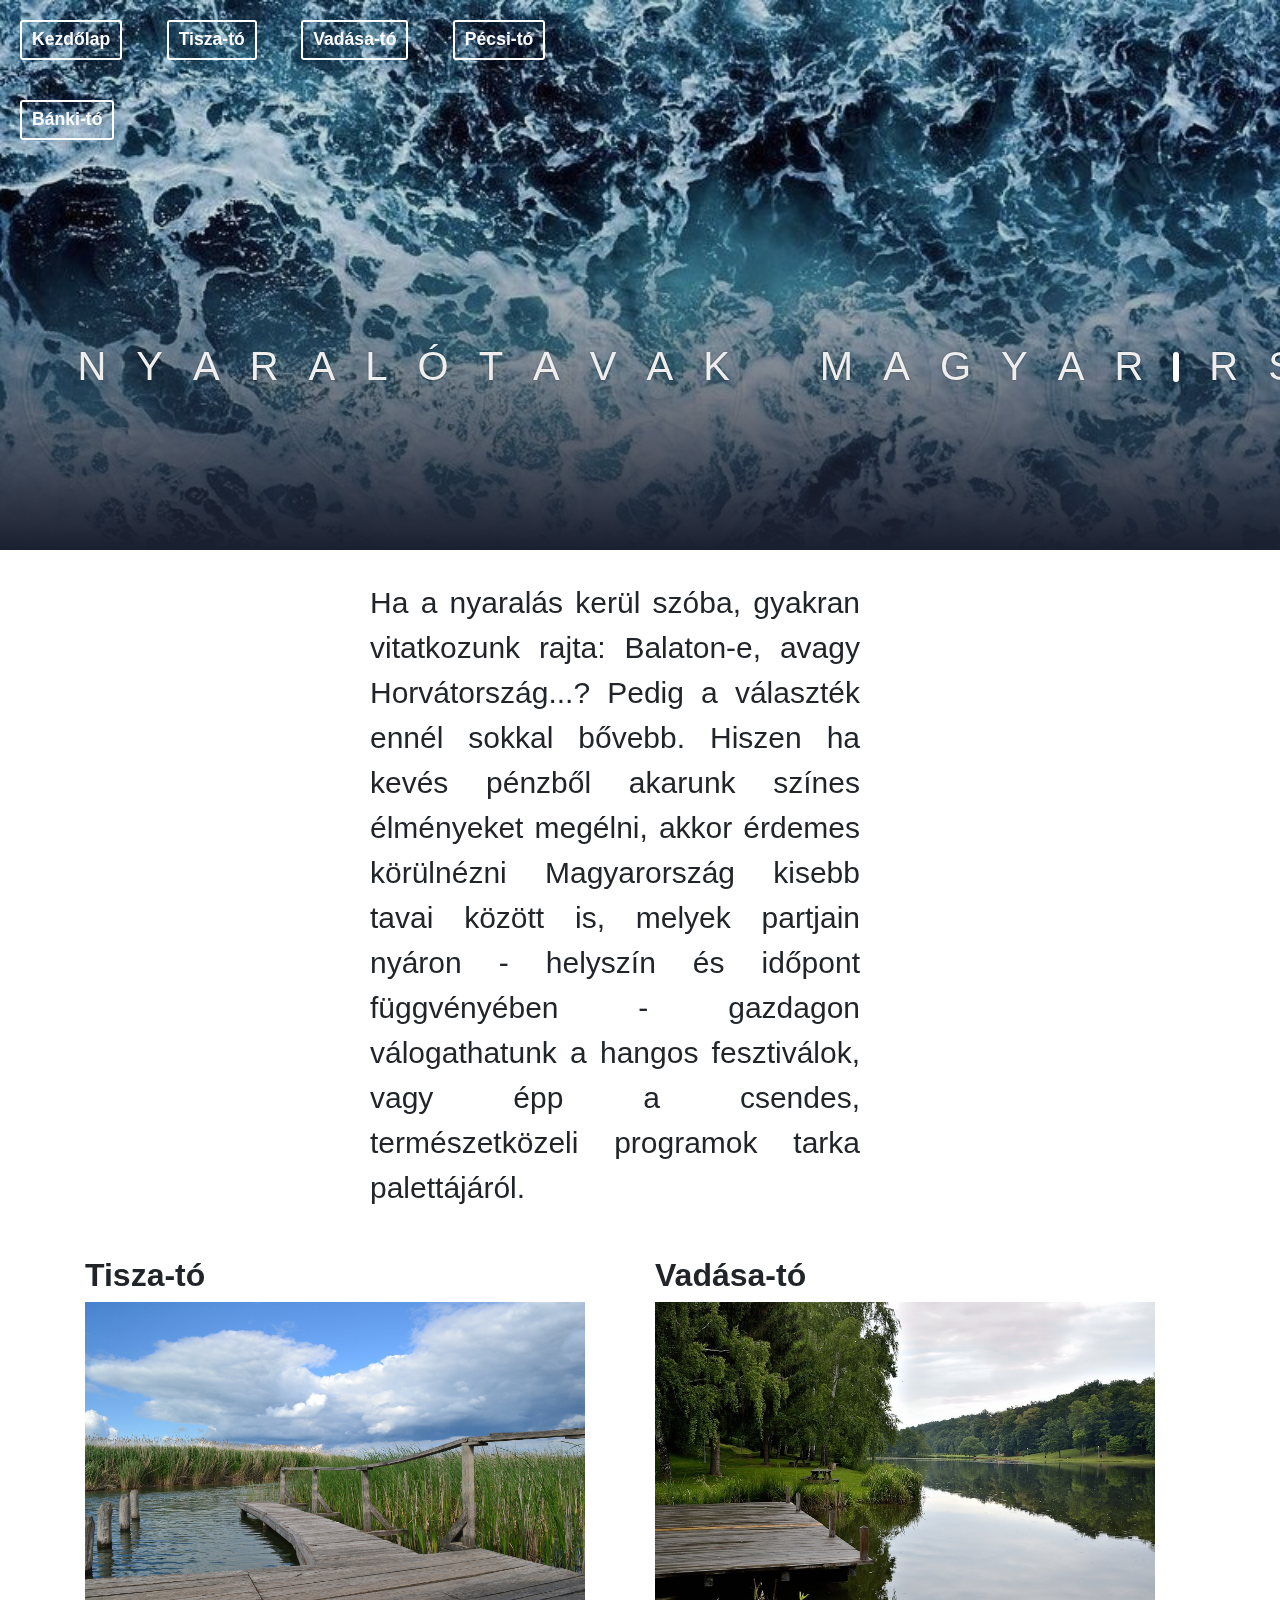
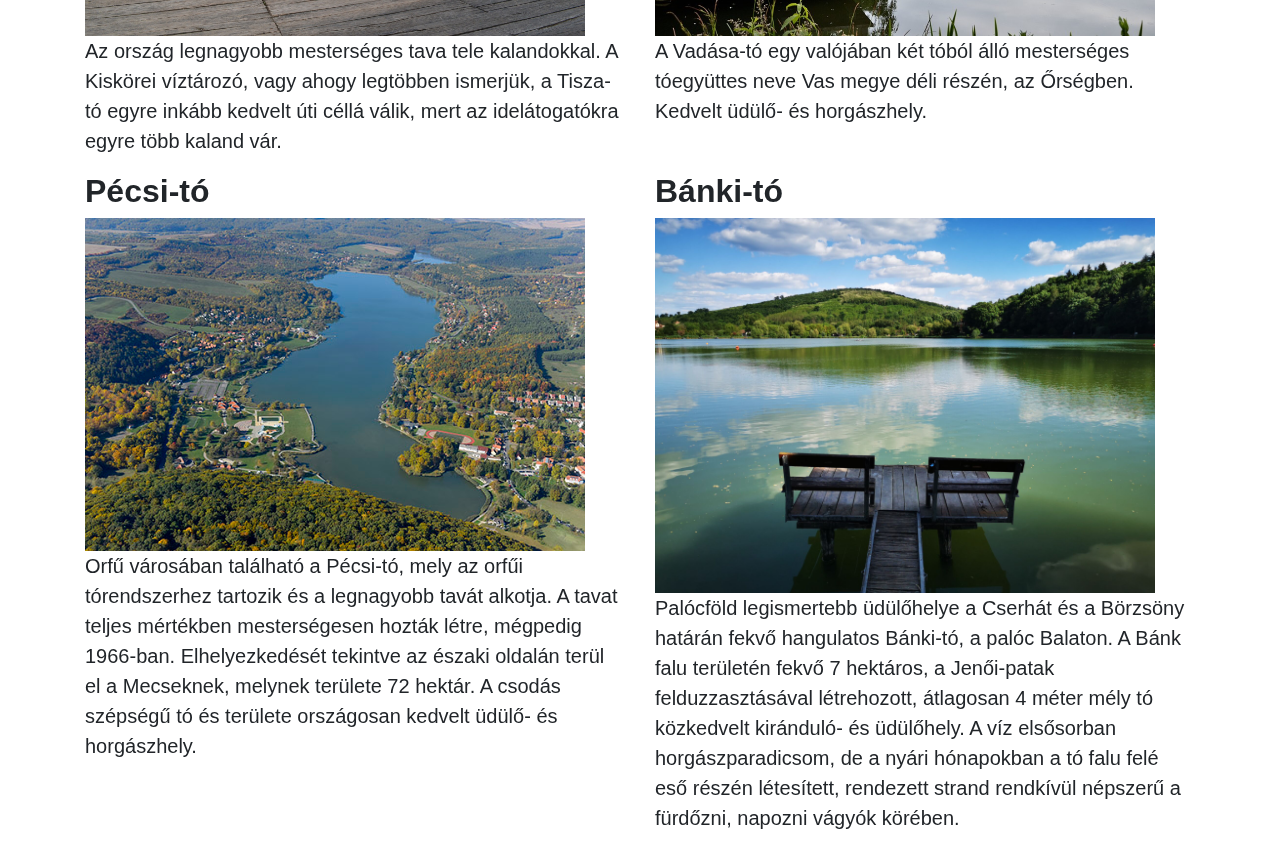
<file: index.html>
<!DOCTYPE html>
<html lang="hu">
<head>
    <meta charset="UTF-8">
    <meta http-equiv="X-UA-Compatible" content="IE=edge">
    <meta name="viewport" content="width=device-width, initial-scale=1.0">
    <link rel="stylesheet" href="bootstrap.min (1).css">
    <link rel="stylesheet" href="style.css">
    <title>Kisebb nyaralók Magyarországon</title>
</head>
<body>
    <header>
     
        <div class="header">
            <div class="sides">
            <a href="index.html" class="logo" style="color:#fafafa; text-decoration:none">Kezdőlap</a> 
            <a href="tiszato.html" class="logo" style="color:#fafafa; text-decoration:none">Tisza-tó</a>
            <a href="vadasato.html" class="logo" style="color:#fafafa; text-decoration:none">Vadása-tó</a>
            <a href="pecsito.html" class="logo" style="color:#fafafa; text-decoration:none">Pécsi-tó</a>
            <a href="bankito.html" class="logo" style="color:#fafafa; text-decoration:none">Bánki-tó</a>
            </div>
            <div class="sides"></a>
            </div>
            <div class="info">        
                       
       <div id="cim">      
                <div class="main">
                    <span>K</span>
                    <span>I</span>
                    <span>S</span>
                    <span>E</span>
                    <span>B</span>
                    <span>B</span>

                <span></span>
                <span></span>

                    <span>N</span>
                    <span>Y</span>
                    <span>A</span>
                    <span>R</span>
                    <span>A</span>
                    <span>L</span>
                    <span>Ó</span>
                    <span>T</span>
                    <span>A</span>
                    <span>V</span>
                    <span>A</span>
                    <span>K</span>

                    <span></span>
                    <span></span>


                    <span>M</span>
                    <span>A</span>
                    <span>G</span>
                    <span>Y</span>
                    <span>A</span>
                    <span>R</span>


                    <span class="letter"></span>
                    <span>R</span>
                    <span>S</span>
                    <span>Z</span>
                    <span>Á</span>
                    <span>G</span>
                    <span>O</span>
                    <span>N</span>
                </div>
                <br>
                
            </div>
                <!-- cim --> 

    </header>
     
    <p id="bevezeto">Ha a nyaralás kerül szóba, gyakran vitatkozunk rajta: Balaton-e, avagy Horvátország...? Pedig a választék ennél sokkal bővebb. Hiszen ha kevés pénzből akarunk színes élményeket megélni, akkor érdemes körülnézni Magyarország kisebb tavai között is, melyek partjain nyáron - helyszín és időpont függvényében - gazdagon válogathatunk a hangos fesztiválok, vagy épp a csendes, természetközeli programok tarka palettájáról.</p>
    
    <main class="container">
        <article class="row">


        <div class="col-lg-6">
        <h2>Tisza-tó </h2>
        <img src="tiszato.jpg" alt="Tisza-tó" title="Tisza-tó">
        <p>Az ország legnagyobb mesterséges tava tele kalandokkal. A Kiskörei víztározó, vagy ahogy legtöbben ismerjük, a Tisza-tó egyre inkább kedvelt úti céllá válik, mert az idelátogatókra egyre több kaland vár.</p>
        </div>

    
    <div class="col-lg-6">
    <section>
        <h2> Vadása-tó </h2>
        <img src="vadasato.jpg" alt="Vadása-tó" title="Vadása-tó">
        <p>A Vadása-tó egy valójában két tóból álló mesterséges tóegyüttes neve Vas megye déli részén, az Őrségben.  Kedvelt üdülő- és horgászhely.</p>
    </section>
    </div>
   
    <div class="col-lg-6">
    <section>
        <h2>Pécsi-tó</h2>
        <img src="pecsito.jpg" alt="Pécsi-tó" title="Pécsi-tó">
        <p>Orfű városában található a Pécsi-tó, mely az orfűi tórendszerhez tartozik és a legnagyobb tavát alkotja. A tavat teljes mértékben mesterségesen hozták létre, mégpedig 1966-ban. Elhelyezkedését tekintve az északi oldalán terül el a Mecseknek, melynek területe 72 hektár. A csodás szépségű tó és területe országosan kedvelt üdülő- és horgászhely.</p>
    </section>
    </div>
    
    <div class="col-lg-6">
    <section>
        <h2>Bánki-tó</h2>
        <img src="bankito.jpg" alt="Bánki-tó" title="Bánki-tó">
        <p>Palócföld legismertebb üdülőhelye a Cserhát és a Börzsöny határán fekvő hangulatos Bánki-tó, a palóc Balaton. A Bánk falu területén fekvő 7 hektáros, a Jenői-patak felduzzasztásával létrehozott, átlagosan 4 méter mély tó közkedvelt kiránduló- és üdülőhely. A víz elsősorban horgászparadicsom, de a nyári hónapokban a tó falu felé eső részén létesített, rendezett strand rendkívül népszerű a fürdőzni, napozni vágyók körében.</p>
    </section>
    </div>
        </article>
    </main>

    <footer>

    </footer>
</body>
</html>
</file>
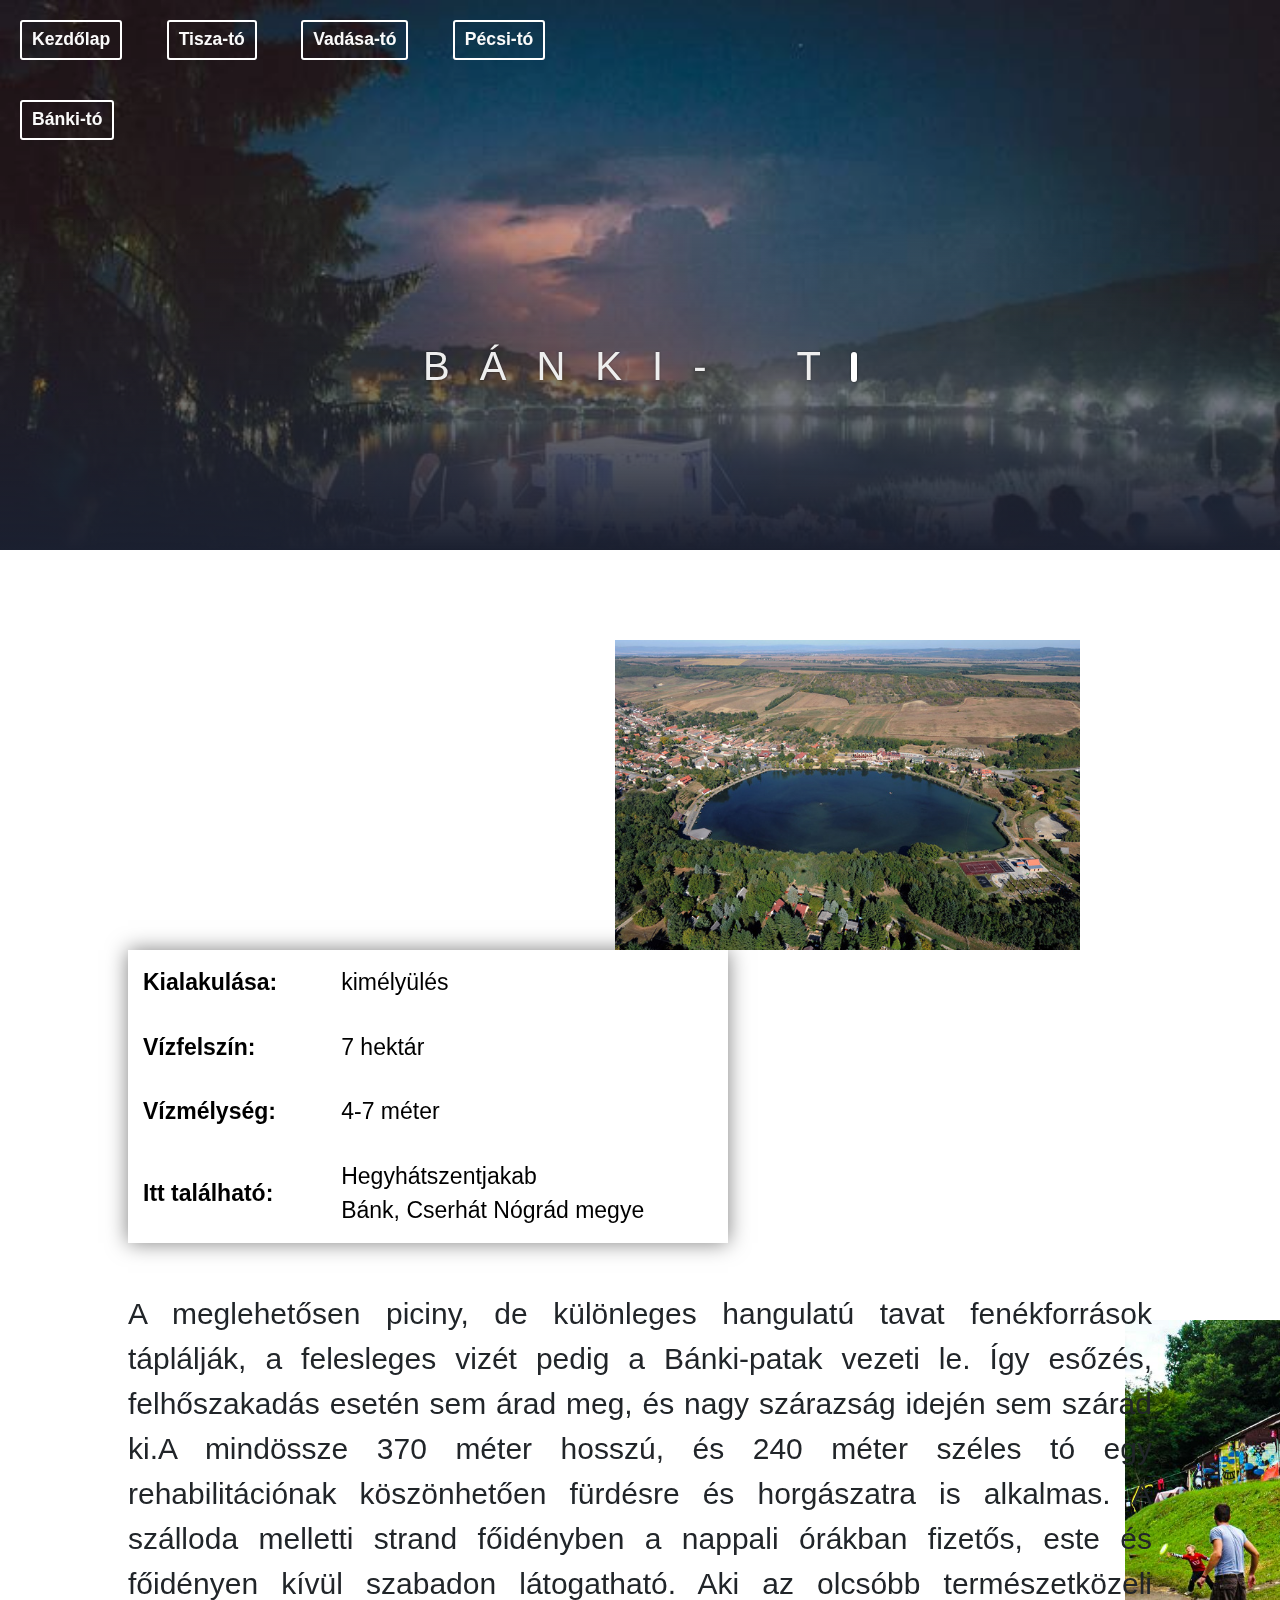
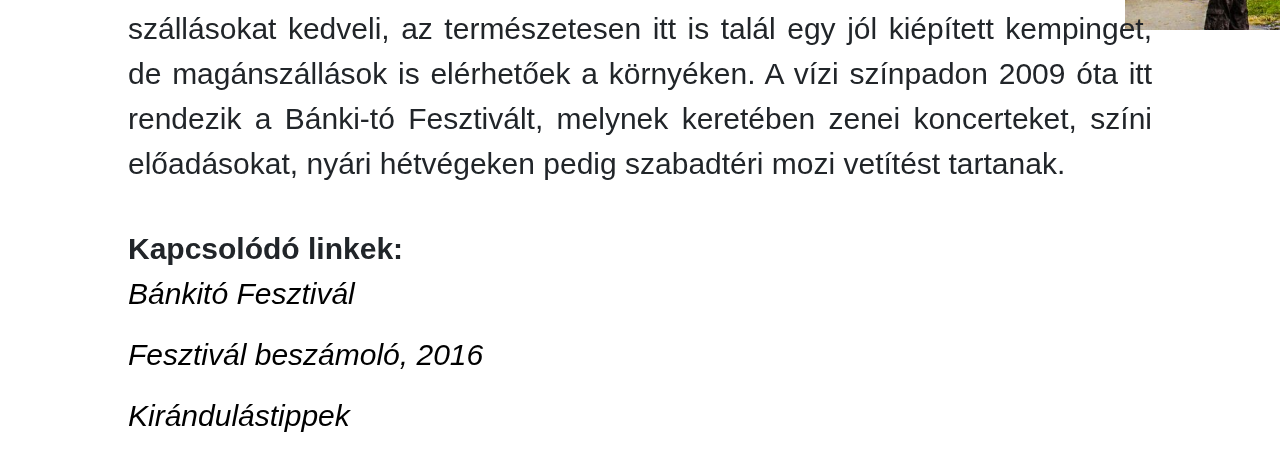
<file: bankito.html>
<!DOCTYPE html>
<html lang="hu">
<head>
    <meta charset="UTF-8">
    <meta http-equiv="X-UA-Compatible" content="IE=edge">
    <meta name="viewport" content="width=device-width, initial-scale=1.0">
    <link rel="stylesheet" href="bootstrap.min (1).css">
    <link rel="stylesheet" href="banki.css">
    <title>Bánki-tó</title>
</head>
<body>
    <div class="header">
        <div class="sides">
          <a href="index.html" class="logo" style="color:#fafafa; text-decoration:none">Kezdőlap</a>
          
      <a href="tiszato.html" class="logo" style="color:#fafafa; text-decoration:none">Tisza-tó</a>
      <a href="vadasato.html" class="logo" style="color:#fafafa; text-decoration:none">Vadása-tó</a>
      <a href="pecsito.html" class="logo" style="color:#fafafa; text-decoration:none">Pécsi-tó</a>
      <a href="bankito.html" class="logo" style="color:#fafafa; text-decoration:none">Bánki-tó</a>
        </div>
        <div class="sides"> </a>
        </div>
        <div class="info">
             <div id="cim">      
                    <div class="main">
                      <span>B</span>
                      <span>Á</span>
                      <span>N</span>
                      <span>K</span>
                      <span>I</span>
                      <span>-</span>
                  
  
  
                  <span></span>
                  <span></span>
  
                      <span>T</span>
                      <span class="letter"></span>
                    
                  
                    </div>
                  
              </div>

             
          <div class="meta">
          
            
          </div>
        </div>
        
    </div> <img class="szep" src="banki_to/1.jpg" alt="">
      <section class="content">
       
             <table>

               <tr>
                   <td><b>Kialakulása:</b></td>
                   <td> kimélyülés </td>
               </tr>
               <tr>
                   <td><b>Vízfelszín:</b></td>
                   <td> 7 hektár </td>
               </tr>
               <tr>
                   <td><b>Vízmélység:</b></td>
                   <td> 4-7 méter  </td>
               </tr>
               <tr>
                   <td><b>Itt található: </b></td>
                   <td > Hegyhátszentjakab<br>Bánk, Cserhát Nógrád megye</td>
               </tr>
             
             </table>
<br>
<br>
     
       <p>A meglehetősen piciny, de különleges hangulatú tavat fenékforrások táplálják, a felesleges vizét pedig a Bánki-patak vezeti le. Így esőzés, felhőszakadás esetén sem árad meg, és nagy szárazság idején sem szárad ki.A mindössze 370 méter hosszú, és 240 méter széles tó egy rehabilitációnak köszönhetően fürdésre és horgászatra is alkalmas.
        A szálloda melletti strand főidényben a nappali órákban fizetős, este és főidényen kívül szabadon látogatható. Aki az olcsóbb természetközeli szállásokat kedveli, az természetesen itt is talál egy jól kiépített kempinget, de magánszállások is elérhetőek a környéken. A vízi színpadon 2009 óta itt rendezik a Bánki-tó Fesztivált, melynek keretében zenei koncerteket, színi előadásokat, nyári hétvégeken pedig szabadtéri mozi vetítést tartanak.</p>
       <br>
       
        <div id="zolifotykos">
       <b>Kapcsolódó linkek:</b> 
       <br>
        </div>  
 
            <div id="link">
            <p align="left"><a href="http://bankitofesztival.hu/"  style="color:#000000; text-decoration:none" target="_b"><i>Bánkitó Fesztivál</i></a>    
            <p align="left"><a href="http://www.nowmagazin.hu/?p=31336" style="color:#000000; text-decoration:none" target="_b"><i>Fesztivál beszámoló, 2016</i></a> 
            <p align="left"><a href="http://kirandulastippek.hu/palocfold/banki-to " style="color:#000000; text-decoration:none" target="_b"><i>Kirándulástippek</i></a>
            </div>
        </section> 

<div id="rage">
   <img class="szep" src="banki_to/6.jpg" alt="">   
</div>
</body>
</html>
</file>
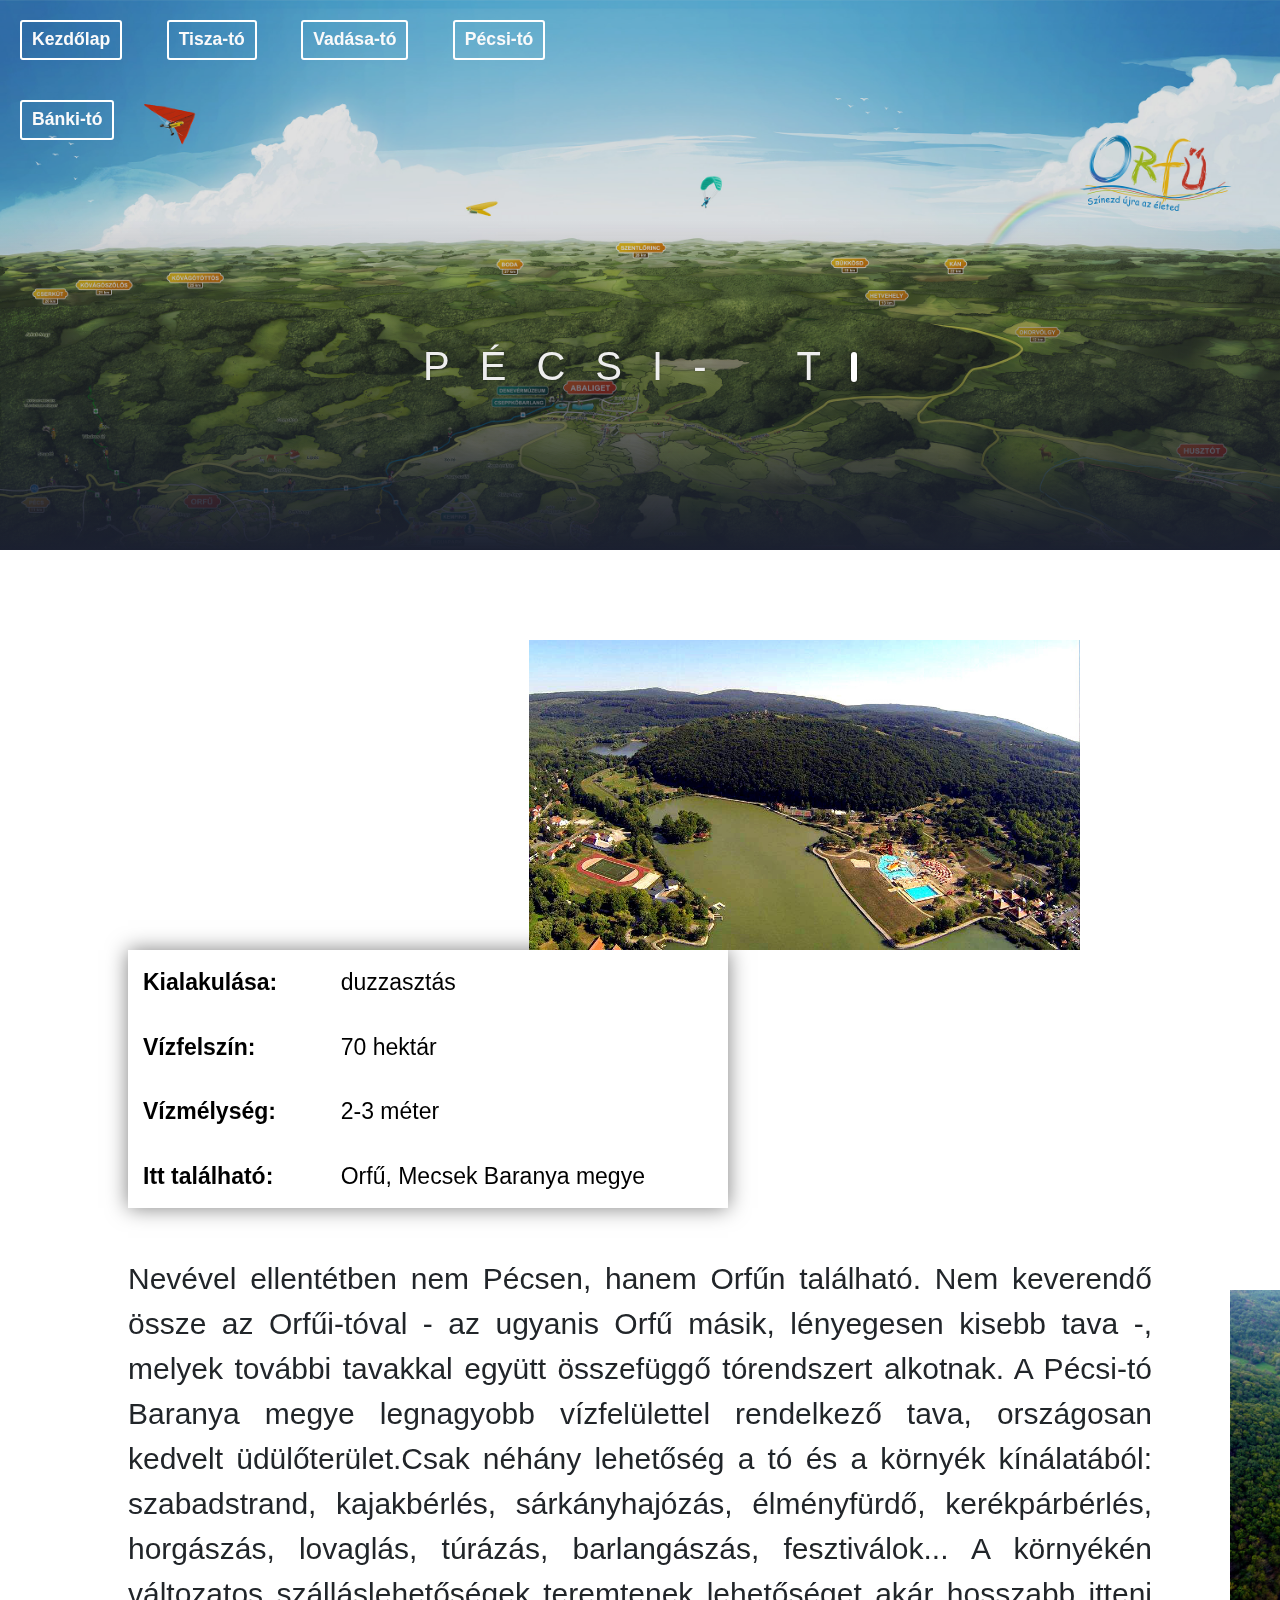
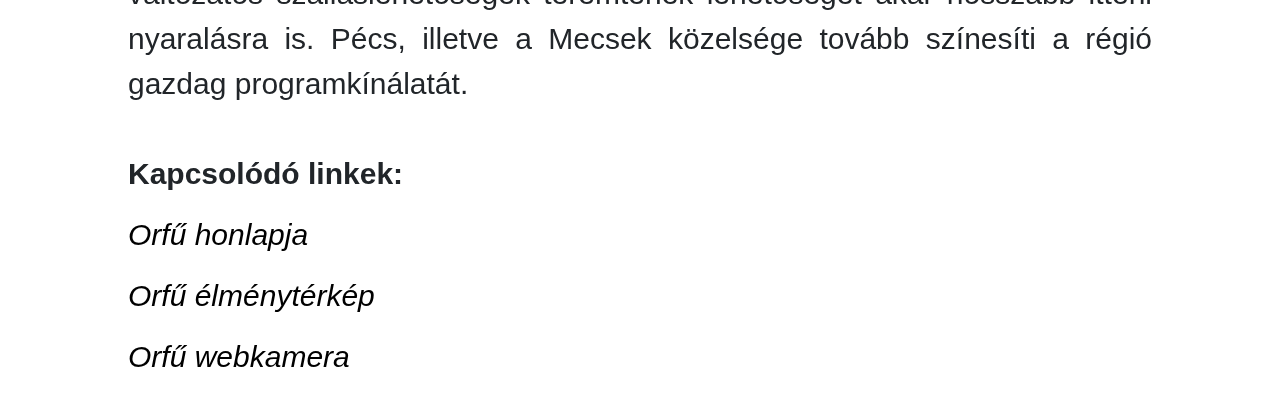
<file: pecsito.html>
<!DOCTYPE html>
<html lang="hu">
<head>
    <meta charset="UTF-8">
    <meta http-equiv="X-UA-Compatible" content="IE=edge">
    <meta name="viewport" content="width=device-width, initial-scale=1.0">
    <link rel="stylesheet" href="bootstrap.min (1).css">
    <link rel="stylesheet" href="pecsi.css">
    <title>Pécsi-tó</title>
</head>
<body>
    

        <div class="header">
             <div class="sides">
               <a href="index.html" class="logo" style="color:#fafafa; text-decoration:none">Kezdőlap</a>
               
           <a href="tiszato.html" class="logo" style="color:#fafafa; text-decoration:none">Tisza-tó</a>
           <a href="vadasato.html" class="logo" style="color:#fafafa; text-decoration:none">Vadása-tó</a>
           <a href="pecsito.html" class="logo" style="color:#fafafa; text-decoration:none">Pécsi-tó</a>
           <a href="bankito.html" class="logo" style="color:#fafafa; text-decoration:none">Bánki-tó</a>
             </div>
             <div class="sides"> </a></div>
             <div class="info">
                  <div id="cim">      
                       <div class="main">
                           <span>P</span>
                           <span>É</span>
                           <span>C</span>
                           <span>S</span>
                           <span>I</span>
                           <span>-</span>
                       
       
       
                       <span></span>
                       <span></span>
       
                           <span>T</span>
                           <span class="letter"></span>
                         
                       
                       </div>
                       
                   </div>
   
                  
               <div class="meta">
               
                 
               </div>
             </div>
             
        </div> <img class="szep" src="pecsi_to/2.jpg" alt="">
          <section class="content">
            
                  <table>

                    <tr>
                         <td> <b>Kialakulása: </b>   </td>
                         <td> duzzasztás </td>
                    </tr>
                    <tr>
                         <td><b>Vízfelszín:</b>    </td>
                         <td> 70 hektár  </td>
                    </tr>
                    <tr>	<td><b>Vízmélység:</b>    </td>
                         <td> 2-3 méter  </td>
                    </tr>
                    <tr>	<td><b>Itt található:</b> </td>
                         <td> Orfű, Mecsek Baranya megye</td>
                    </tr>
                  
                  </table>
                  <br>
   <br>
   
             </div>
   
           
             
            <p>Nevével ellentétben nem Pécsen, hanem Orfűn található. Nem keverendő össze az Orfűi-tóval - az ugyanis Orfű másik, lényegesen kisebb tava -, melyek további tavakkal együtt összefüggő tórendszert alkotnak.

               A Pécsi-tó Baranya megye legnagyobb vízfelülettel rendelkező tava, országosan kedvelt üdülőterület.Csak néhány lehetőség a tó és a környék kínálatából: szabadstrand, kajakbérlés, sárkányhajózás, élményfürdő, kerékpárbérlés, horgászás, lovaglás, túrázás, barlangászás, fesztiválok... A környékén változatos szálláslehetőségek teremtenek lehetőséget akár hosszabb itteni nyaralásra is. Pécs, illetve a Mecsek közelsége tovább színesíti a régió gazdag programkínálatát.
               
             
            <br>
            <br>

            <b>Kapcsolódó linkek:</b> 
            <div id="link">
               <p align="left"><a href="http://orfu.hu/"  style="color:#000000; text-decoration:none" target="_b"><i>Orfű honlapja </i></a>    
               <p align="left"><a href="/pecsi_to/elmenyterkep.jpg " style="color:#000000; text-decoration:none" target="_b"><i>Orfű élménytérkép</i></a>  
               <p align="left"><a href="https://www.idokep.hu/webkamera/orfuove" style="color:#000000; text-decoration:none" target="_b"><i>Orfű webkamera</i></a>
          </div>
          </section>  
   
   <div id="rage">
        <img class="szep" src="pecsi_to/3.jpg" alt="">   
   </div>
</body>
</html>
</body>
</html>
</file>
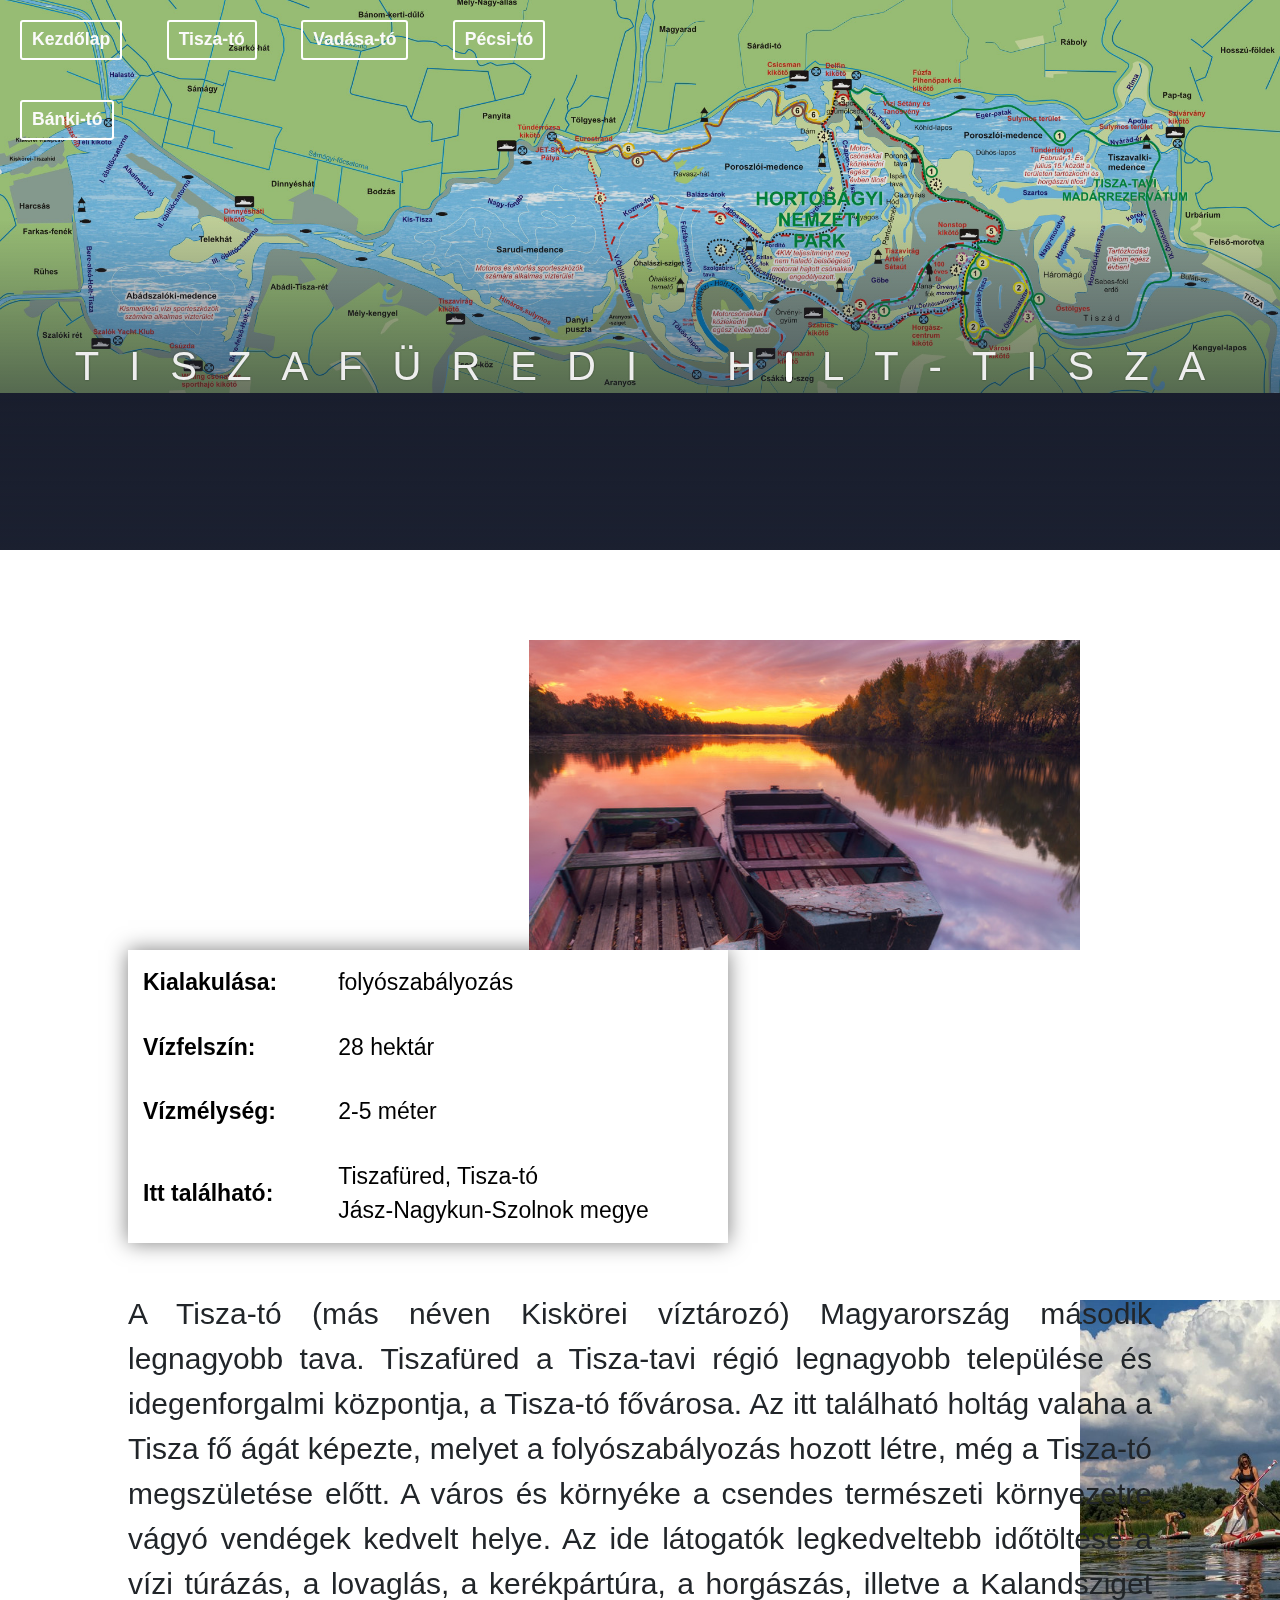
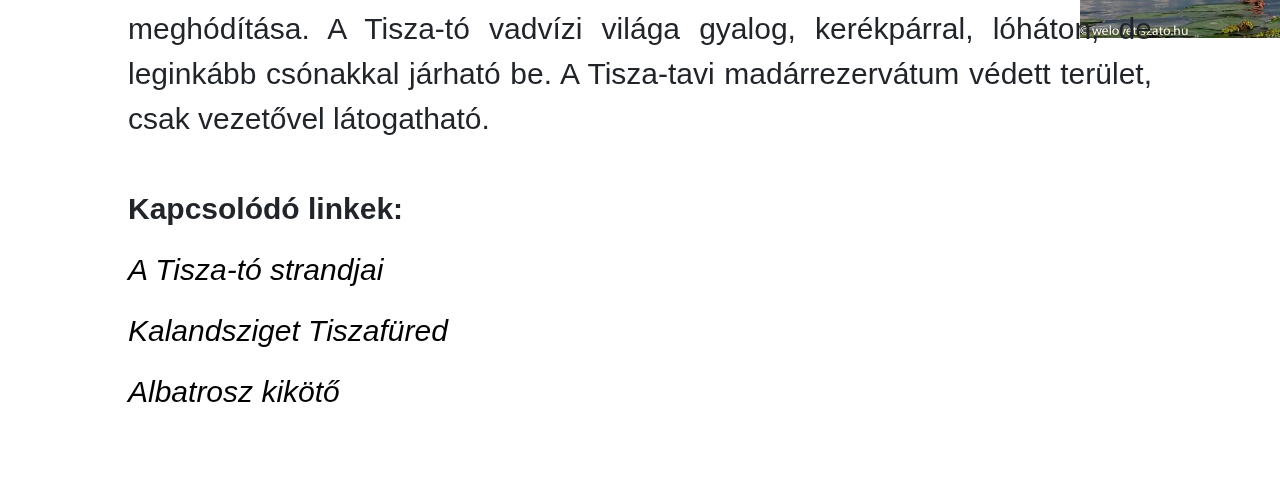
<file: tiszato.html>
<!DOCTYPE html>
<html lang="hu">
<head>
     <meta charset="UTF-8">
     <meta http-equiv="X-UA-Compatible" content="IE=edge">
     <meta name="viewport" content="width=device-width, initial-scale=1.0">
     <link rel="stylesheet" href="tiszato.css">
     <link rel="stylesheet" href="bootstrap.min (1).css">
     <title>Tisza-tó</title>
</head>
<body>

     <div class="header">
          <div class="sides">
            <a href="index.html" class="logo" style="color:#fafafa; text-decoration:none">Kezdőlap</a>
            
        <a href="tiszato.html" class="logo" style="color:#fafafa; text-decoration:none">Tisza-tó</a>
        <a href="vadasato.html" class="logo" style="color:#fafafa; text-decoration:none">Vadása-tó</a>
        <a href="pecsito.html" class="logo" style="color:#fafafa; text-decoration:none">Pécsi-tó</a>
        <a href="bankito.html" class="logo" style="color:#fafafa; text-decoration:none">Bánki-tó</a>
          </div>
          <div class="sides"> </a></div>
          <div class="info">
               <div id="cim">      
                    <div class="main">
                        <span>T</span>
                        <span>I</span>
                        <span>S</span>
                        <span>Z</span>
                        <span>A</span>
                        <span>F</span>
                        <span>Ü</span>
                        <span>R</span>
                        <span>E</span>
                        <span>D</span>
                        <span>I</span>
                    
    
    
                    <span></span>
                    <span></span>
    
                        <span>H</span>
                        <span class="letter"></span>
                        <span>L</span>
                        <span>T</span>
                        <span>-</span>
                        <span>T</span>
                        <span>I</span>
                        <span>S</span>
                        <span>Z</span>
                        <span>A</span>
                    
                    </div>
                    
                </div>

               
            <div class="meta">
            
              
            </div>
          </div>
          
     </div> <img class="szep" src="tisza_to/9.jpg" alt="">
        <section class="content">
         
               <table>
                    
                
                         <tr>
                              <td><b>Kialakulása:</b>   </td>
                              <td> folyószabályozás </td>
                         </tr>
                         <tr>
                              <td><b>Vízfelszín:</b>    </td>
                              <td> 28 hektár  </td>
                         </tr>
                         <tr>
                              <td><b>Vízmélység:</b>    </td>
                              <td> 2-5 méter  </td>
                         </tr>
                         <tr>
                              <td> <b>Itt található:</b>  </td>
                              <td>Tiszafüred, Tisza-tó<br>Jász-Nagykun-Szolnok megye</td>
                         </tr> 
                        
               
               </table>
               <br>
<br>

         

        
          
         <p> A Tisza-tó (más néven Kiskörei víztározó) Magyarország második legnagyobb tava. Tiszafüred a Tisza-tavi régió legnagyobb települése és idegenforgalmi központja, a Tisza-tó fővárosa. Az itt található holtág valaha a Tisza fő ágát képezte, melyet a folyószabályozás hozott létre, még a Tisza-tó megszületése előtt.
          
          A város és környéke a csendes természeti környezetre vágyó vendégek kedvelt helye. Az ide látogatók legkedveltebb időtöltése a vízi túrázás, a lovaglás, a kerékpártúra, a horgászás, illetve a Kalandsziget meghódítása. A Tisza-tó vadvízi világa gyalog, kerékpárral, lóháton, de leginkább csónakkal járható be. A Tisza-tavi madárrezervátum védett terület, csak vezetővel látogatható.
          
         <br>
         <br>
         <img class="nyolc" src="tisza_to/8.jpg" alt="">

         <b>Kapcsolódó linkek:</b> 
         <p align="left"><a href="http://gyereatiszatora.blog.hu/2015/02/27/a_tisza-to_strandjai"  style="color:#000000; text-decoration:none" target="_b"><i>A Tisza-tó strandjai</i></a>    
          <p align="left"><a href="http://kalandsziget.hu/ " style="color:#000000; text-decoration:none" target="_b"><i>Kalandsziget Tiszafüred</i></a> 
          <p align="left"><a href="http://www.albatroszkikoto.hu/" style="color:#000000; text-decoration:none" target="_b"><i>Albatrosz kikötő</i></a>
         </section> 
         
               
      
     </body>
</html>
</file>
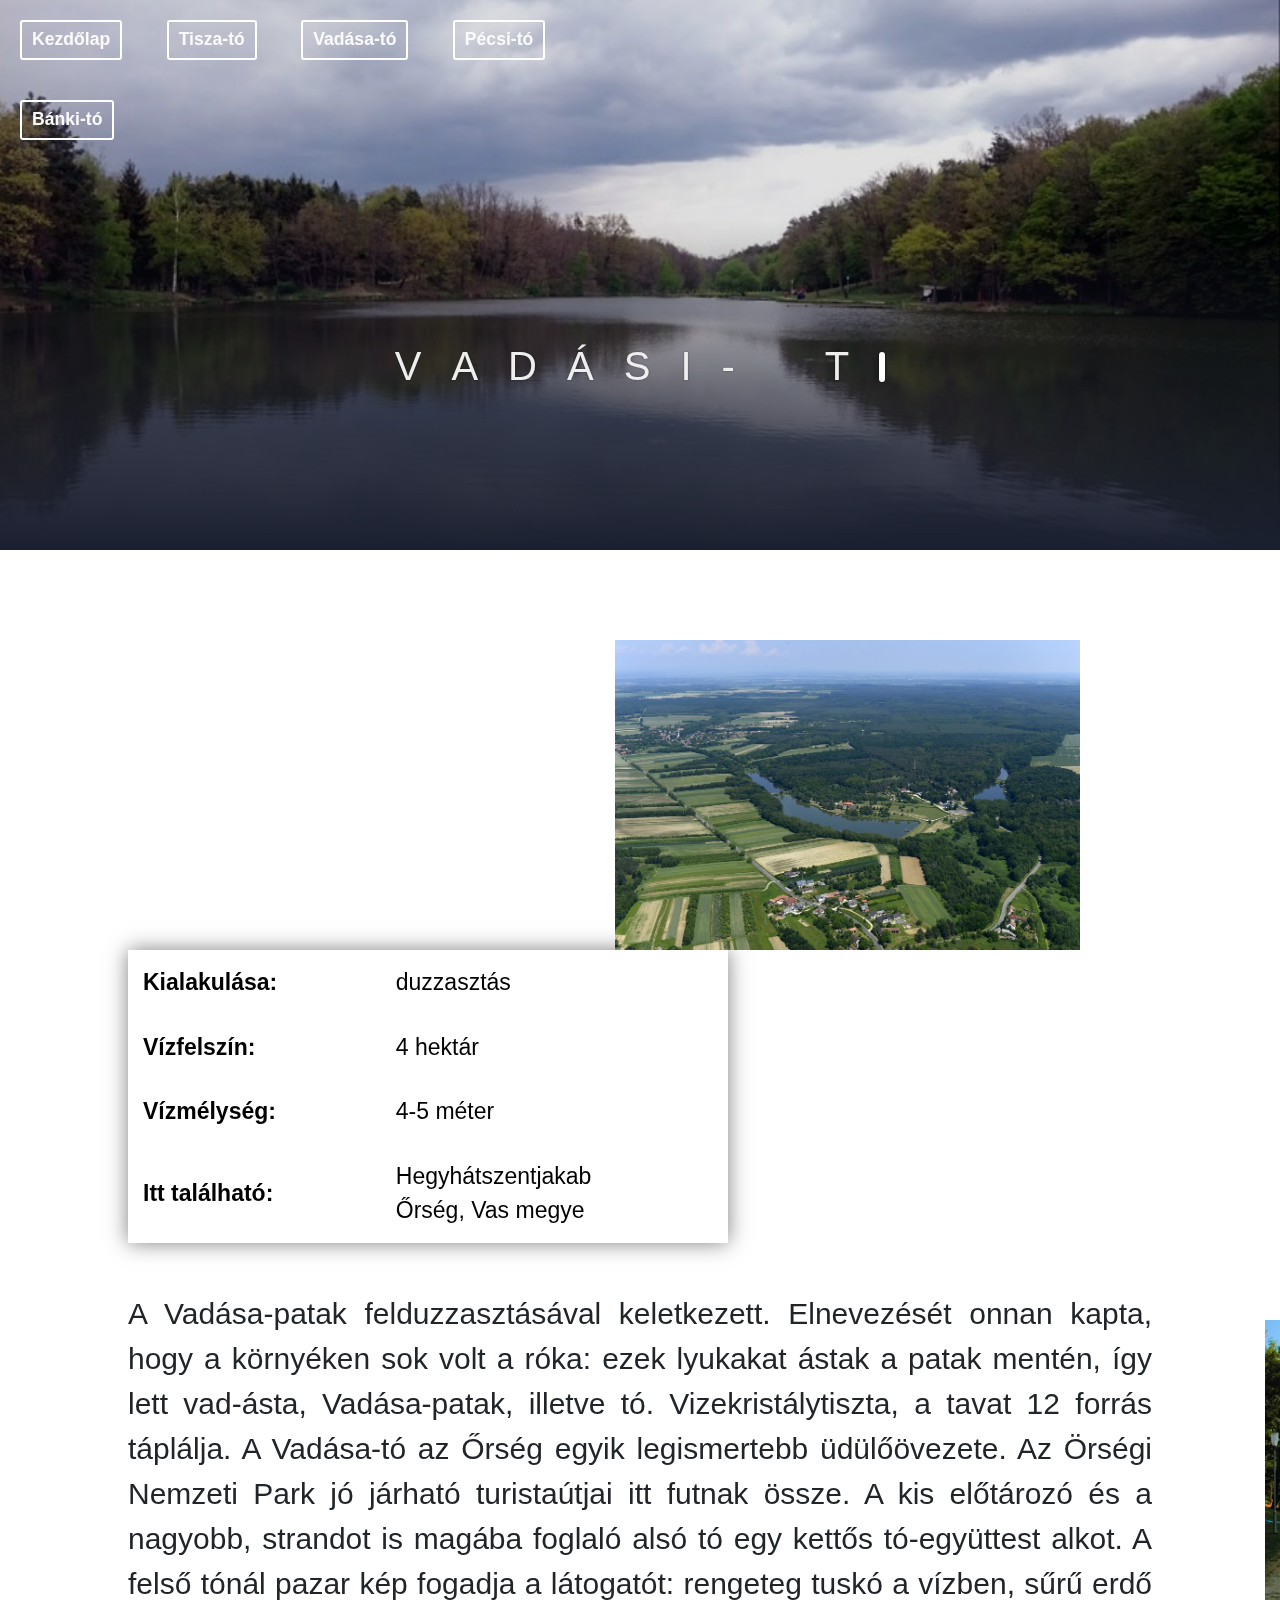
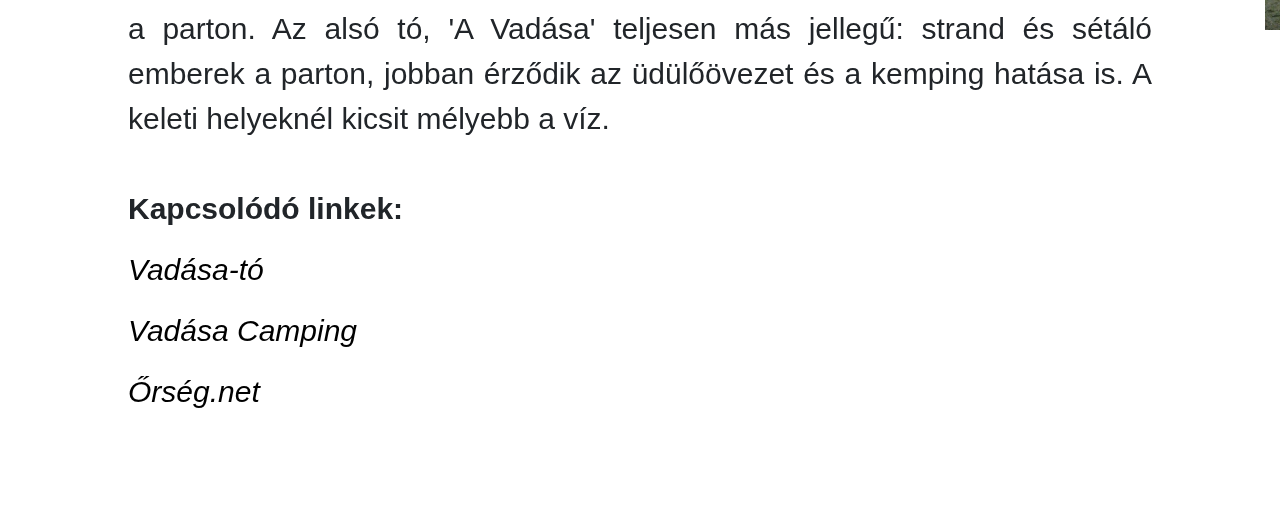
<file: vadasato.html>
<!DOCTYPE html>
<html lang="hu">
<head>
    <meta charset="UTF-8">
    <meta http-equiv="X-UA-Compatible" content="IE=edge">
    <meta name="viewport" content="width=device-width, initial-scale=1.0">
    <link rel="stylesheet" href="bootstrap.min (1).css">
    <link rel="stylesheet" href="vadasa.css">
    <title>Vadása-tó</title>
</head>
<body>
    <body>

        <div class="header">
             <div class="sides">
               <a href="index.html" class="logo" style="color:#fafafa; text-decoration:none">Kezdőlap</a>
               
           <a href="tiszato.html" class="logo" style="color:#fafafa; text-decoration:none">Tisza-tó</a>
           <a href="vadasato.html" class="logo" style="color:#fafafa; text-decoration:none">Vadása-tó</a>
           <a href="pecsito.html" class="logo" style="color:#fafafa; text-decoration:none">Pécsi-tó</a>
           <a href="bankito.html" class="logo" style="color:#fafafa; text-decoration:none">Bánki-tó</a>
             </div>
             <div class="sides"> </a></div>
             <div class="info">
                  <div id="cim">      
                       <div class="main">
                           <span>V</span>
                           <span>A</span>
                           <span>D</span>
                           <span>Á</span>
                           <span>S</span>
                           <span>I</span>
                           <span>-</span>
                       
       
       
                       <span></span>
                       <span></span>
       
                           <span>T</span>
                           <span class="letter"></span>
                         
                       
                       </div>
                       
                   </div>
   
                  
               <div class="meta">
               
                 
               </div>
             </div>
             
        </div> <img class="szep" src="vadasa_to/1.jpg" alt="">
           <section class="content">
            
                  <table>

                    <tr>
                        <td><b>Kialakulása:</b></td>
                        <td> duzzasztás </td>
                    </tr>
                    <tr>
                        <td><b>Vízfelszín:</b></td>
                        <td> 4 hektár  </td>
                    </tr>
                    <tr>
                        <td><b>Vízmélység:</b></td>
                        <td> 4-5 méter  </td>
                    </tr>
                    <tr>
                        <td><b>Itt található: </b></td>
                        <td > Hegyhátszentjakab<br>Őrség, Vas megye</td>
                    </tr>
                  
                  </table>
                  <br>
   <br>
   
             </div>
   
           
             
            <p>A Vadása-patak felduzzasztásával keletkezett. Elnevezését onnan kapta, hogy a környéken sok volt 
                a róka: ezek lyukakat ástak a patak mentén, így lett vad-ásta, Vadása-patak, illetve tó. Vizekristálytiszta, a tavat 12 forrás táplálja. 
                
                A Vadása-tó az Őrség egyik legismertebb üdülőövezete. Az Örségi Nemzeti Park jó járható turistaútjai itt futnak össze. A kis előtározó és a nagyobb, strandot is magába foglaló alsó tó egy kettős tó-együttest alkot. A felső tónál pazar kép fogadja a látogatót: rengeteg tuskó a vízben, sűrű erdő a parton. Az alsó tó, 'A Vadása' teljesen más jellegű: strand és sétáló emberek a parton, jobban érződik az üdülőövezet és a kemping hatása is. A keleti helyeknél kicsit mélyebb a víz. 
             
            <br>
            <br>

            <b>Kapcsolódó linkek:</b> 
        
             
            
                <div id="szappan">
            
                </div>
                     <div id="link2">
            <p align="left"><a href="http://www.vadasa.hu/"  style="color:#000000; text-decoration:none" target="_b"><i>Vadása-tó</i></a>    
            <p align="left"><a href="http://www.vadasacamping.hu/" style="color:#000000; text-decoration:none" target="_b"><i>Vadása Camping</i></a> 
            <p align="left"><a href="http://orseg.net/latnivalok/tavak_furdohelyek/vadasato" style="color:#000000; text-decoration:none" target="_b"><i>Őrség.net</i></a>
                     </div>
        </div> </section> 
   
   <div id="rage">
        <img class="szep" src="vadasa_to/6.jpg" alt="">   
   </div>
</body>
</html>
</file>
<file: style.css>
@import url('https://fonts.googleapis.com/css?family=Josefin+Sans:400,400i,600,600i');
html,body{
  margin:0;
  height:120%;
  font-family: "Trebuchet MS", Helvetica, sans-serif;
  

}
a{
  text-decoration:none
}
.header{
  position:relative;
  overflow:hidden;
  display:flex;
  flex-wrap: wrap;
  justify-content: center;
  align-items: flex-start;
  align-content: flex-start;
  height:50vw;
  min-height:400px;
  max-height:550px;
  min-width:300px;
  color:#eee;
}
.header:after{
  content:"";
  width:100%;
  height:100%;
  position:absolute;
  bottom:0;
  left:0;
  z-index:-1;
 background: linear-gradient(to bottom, rgba(0,0,0,0.12) 40%,rgba(27,32,48,1) 100%);
}
.header:before{
  content:"";
  width:100%;
  height:200%;
  position:absolute;
  top:0;
  left:0;
    -webkit-backface-visibility: hidden;
    -webkit-transform: translateZ(0); backface-visibility: hidden;
  
    transform: translateZ(0);
  background:#1B2030 url(hullam.jpg) 50% 0 no-repeat;
  background-size:100%;
  background-attachment:fixed;
  animation: grow 360s  linear 10ms infinite;
  transition:all 0.4s ease-in-out;
  z-index:-2
}
.header a{
  color:#eee
}
.menu{
  display:block;
  width:40px;
  height:30px;
  border:2px solid #fff;
  border-radius:3px;
  position:absolute;
  right:20px;
  top:20px;
  text-decoration:none
}
.menu:after{
  content:"";
  display:block;
  width:20px;
  height:3px;
  background:#fff;
  position:absolute;
  margin:0 auto;
  top:5px;
  left:0;
  right:0;
  box-shadow:0 8px, 0 16px
}
.logo{
  border:2px solid #fff;
  border-radius:3px;
  text-decoration:none;
  display:inline-flex;
  align-items:center;
  align-content:center;
  margin:20px;
  padding:0px 10px;
  font-weight:900;
  font-size:1.1em;
  line-height:1;
  box-sizing:border-box;
  height:40px
}
.sides, .info{
  flex: 0 0 auto;
  width:50%
}
.info{
  width:100%;
  padding:15% 10% 0 10%;
  text-align:center;
  text-shadow:0 2px 3px rgba(0,0,0,0.2)
}
.author{
  display:inline-block;
  width:50px;
  height:50px;
  border-radius:50%;
  background:url(https://i.imgur.com/6DLCsZcb.jpg) center no-repeat;
  background-size:cover;
  box-shadow:0 2px 3px rgba(0,0,0,0.3);
  margin-bottom:3px
}
.info h4, .meta{
  font-size:0.7em
}
.meta{
  font-style:italic;
}
@keyframes grow{
  0% { transform: scale(1) translateY(0px)}
  50% { transform: scale(1.2) translateY(-400px)}
}
.content{  
  padding:5% 10%;
  text-align:justify
}
.btn{
  color:#333;
  border:2px solid;
  border-radius:3px;
  text-decoration:none;
  display:inline-block;
  padding:5px 10px;
  font-weight:600
}

.twtr{
  margin-top:100px
}.btn.twtr:after{content:"\1F426";padding-left:5px}

span{
	margin: 0 15px;
	line-height: .7;
	text-shadow: 0 0 2px rgba(0, 0, 0, .45);
	animation: span 3s ease-in infinite alternate;
}
.main{
	display: flex;
	justify-content: center;
	align-items: flex-start;
}
.letter{
	display: inline-flex;
	height: 30px;
	width: 5px;
	/* border: 2.5px solid #FF1EAD; */
	border: 3.5px solid white;
	border-radius: 14px;
	box-shadow:
		0 0 2px rgba(0, 0, 0, .75),
		inset 0 0 2px rgba(0, 0, 0, .45);

	animation: letter 3s ease-in-out infinite alternate;
}
@keyframes span {
	0%,30%{ margin: 0 5px; }
	70%,100%{ margin: 0 5px; }
}
@keyframes letter {
	0%,30%{ width: 20px; }
	70%,100%{ width: 10vw; }
}
 

#cim{
     font-size: 40px;
    
}

img{
	width: 500px;
}
p{
	font-size: 20px;
   }

#bevezeto{
	font-size: 30px;
	text-align: justify;
	margin-right: 420px;
	margin-left: 370px;
	padding-top:30px ;
	padding-bottom:30px ;
}

h2{
	font-weight: bold;
}
</file>
<file: banki.css>
@import url('https://fonts.googleapis.com/css?family=Josefin+Sans:400,400i,600,600i');
html,body{
  margin:0;
  height:120%;
  font-family: "Trebuchet MS", Helvetica, sans-serif;
  

}
a{
  text-decoration:none
}
.header{
  position:relative;
  overflow:hidden;
  display:flex;
  flex-wrap: wrap;
  justify-content: center;
  align-items: flex-start;
  align-content: flex-start;
  height:50vw;
  min-height:400px;
  max-height:550px;
  min-width:300px;
  color:#eee;
}
.header:after{
  content:"";
  width:100%;
  height:100%;
  position:absolute;
  bottom:0;
  left:0;
  z-index:-1;
 background: linear-gradient(to bottom, rgba(0,0,0,0.12) 40%,rgba(27,32,48,1) 100%);
}
.header:before{
  content:"";
  width:100%;
  height:200%;
  position:absolute;
  top:0;
  left:0;
    -webkit-backface-visibility: hidden;
    -webkit-transform: translateZ(0); backface-visibility: hidden;
  
    transform: translateZ(0);
  background:#1B2030 url(banki_to/5.jpg) 50% 0 no-repeat;
  background-size:100%;
  background-attachment:fixed;
  animation: grow 360s  linear 10ms infinite;
  transition:all 0.4s ease-in-out;
  z-index:-2
}
.header a{
  color:#eee
}
.menu{
  display:block;
  width:40px;
  height:30px;
  border:2px solid #fff;
  border-radius:3px;
  position:absolute;
  right:20px;
  top:20px;
  text-decoration:none
}
.menu:after{
  content:"";
  display:block;
  width:20px;
  height:3px;
  background:#fff;
  position:absolute;
  margin:0 auto;
  top:5px;
  left:0;
  right:0;
  box-shadow:0 8px, 0 16px
}
.logo{
  border:2px solid #fff;
  border-radius:3px;
  text-decoration:none;
  display:inline-flex;
  align-items:center;
  align-content:center;
  margin:20px;
  padding:0px 10px;
  font-weight:900;
  font-size:1.1em;
  line-height:1;
  box-sizing:border-box;
  height:40px
}
.sides, .info{
  flex: 0 0 auto;
  width:50%
}
.info{
  width:100%;
  padding:15% 10% 0 10%;
  text-align:center;
  text-shadow:0 2px 3px rgba(0,0,0,0.2)
}
.author{
  display:inline-block;
  width:50px;
  height:50px;
  border-radius:50%;
  background:url(https://i.imgur.com/6DLCsZcb.jpg) center no-repeat;
  background-size:cover;
  box-shadow:0 2px 3px rgba(0,0,0,0.3);
  margin-bottom:3px
}
.info h4, .meta{
  font-size:0.7em
}
.meta{
  font-style:italic;
}
@keyframes grow{
  0% { transform: scale(1) translateY(0px)}
  50% { transform: scale(1.2) translateY(-400px)}
}
.content{  
  padding:5% 10%;
  text-align:justify
}
.btn{
  color:#333;
  border:2px solid;
  border-radius:3px;
  text-decoration:none;
  display:inline-block;
  padding:5px 10px;
  font-weight:600
}

.twtr{
  margin-top:100px
}.btn.twtr:after{content:"\1F426";padding-left:5px}

span{
	margin: 0 15px;
	line-height: .7;
	text-shadow: 0 0 2px rgba(0, 0, 0, .45);
	animation: span 3s ease-in infinite alternate;
}
.main{
	display: flex;
	justify-content: center;
	align-items: flex-start;
}
.letter{
	display: inline-flex;
	height: 30px;
	width: 5px;
	/* border: 2.5px solid #FF1EAD; */
	border: 3.5px solid white;
	border-radius: 14px;
	box-shadow:
		0 0 2px rgba(0, 0, 0, .75),
		inset 0 0 2px rgba(0, 0, 0, .45);

	animation: letter 3s ease-in-out infinite alternate;
}
@keyframes span {
	0%,30%{ margin: 0 5px; }
	70%,100%{ margin: 0 5px; }
}
@keyframes letter {
	0%,30%{ width: 20px; }
	70%,100%{ width: 10vw; }
}
 

#cim{
     font-size: 40px;
    
}







table {
	width: 600px;
	overflow: hidden;
	box-shadow: 0 0 20px rgba(0,0,0,0.5);
padding-right: 1000px;
font-size: 23px;
}


td {
	padding: 15px;
	background-color: rgba(255,255,255,0.2);
	color:black;
}

th {
	text-align: left;
}
 
p{
  font-size: 30px;
}






.szep {

  width: auto;
  height: 400px;
float: right;
padding-right: 200px;
padding-top: 90px;
 
}


.nyolc {

  
position: absolute;
  
width: auto;
height: 400px;
padding-left: 850px;
padding-bottom: 20px;

 
  
}
#link{
	position: absolute;
	
  padding-left: 0px;
	
}
#zolifotykos{
	font-size: 30px;
}


#rage{
  position: absolute;
  left: 1125px;
  top: 1230px;
  z-index: -1;

}

#link2{
	position: absolute;
	padding-bottom: 100px;
  
}
</file>
<file: pecsi.css>
@import url('https://fonts.googleapis.com/css?family=Josefin+Sans:400,400i,600,600i');
html,body{
  margin:0;
  height:120%;
  font-family: "Trebuchet MS", Helvetica, sans-serif;
  

}
a{
  text-decoration:none
}
.header{
  position:relative;
  overflow:hidden;
  display:flex;
  flex-wrap: wrap;
  justify-content: center;
  align-items: flex-start;
  align-content: flex-start;
  height:50vw;
  min-height:400px;
  max-height:550px;
  min-width:300px;
  color:#eee;
}
.header:after{
  content:"";
  width:100%;
  height:100%;
  position:absolute;
  bottom:0;
  left:0;
  z-index:-1;
 background: linear-gradient(to bottom, rgba(0,0,0,0.12) 40%,rgba(27,32,48,1) 100%);
}
.header:before{
  content:"";
  width:100%;
  height:200%;
  position:absolute;
  top:0;
  left:0;
    -webkit-backface-visibility: hidden;
    -webkit-transform: translateZ(0); backface-visibility: hidden;
  
    transform: translateZ(0);
  background:#1B2030 url(pecsi_to/elmenyterkep.jpg) 50% 0 no-repeat;
  background-size:100%;
  background-attachment:fixed;
  animation: grow 360s  linear 10ms infinite;
  transition:all 0.4s ease-in-out;
  z-index:-2
}
.header a{
  color:#eee
}
.menu{
  display:block;
  width:40px;
  height:30px;
  border:2px solid #fff;
  border-radius:3px;
  position:absolute;
  right:20px;
  top:20px;
  text-decoration:none
}
.menu:after{
  content:"";
  display:block;
  width:20px;
  height:3px;
  background:#fff;
  position:absolute;
  margin:0 auto;
  top:5px;
  left:0;
  right:0;
  box-shadow:0 8px, 0 16px
}
.logo{
  border:2px solid #fff;
  border-radius:3px;
  text-decoration:none;
  display:inline-flex;
  align-items:center;
  align-content:center;
  margin:20px;
  padding:0px 10px;
  font-weight:900;
  font-size:1.1em;
  line-height:1;
  box-sizing:border-box;
  height:40px
}
.sides, .info{
  flex: 0 0 auto;
  width:50%
}
.info{
  width:100%;
  padding:15% 10% 0 10%;
  text-align:center;
  text-shadow:0 2px 3px rgba(0,0,0,0.2)
}
.author{
  display:inline-block;
  width:50px;
  height:50px;
  border-radius:50%;
  background:url(https://i.imgur.com/6DLCsZcb.jpg) center no-repeat;
  background-size:cover;
  box-shadow:0 2px 3px rgba(0,0,0,0.3);
  margin-bottom:3px
}
.info h4, .meta{
  font-size:0.7em
}
.meta{
  font-style:italic;
}
@keyframes grow{
  0% { transform: scale(1) translateY(0px)}
  50% { transform: scale(1.2) translateY(-400px)}
}
.content{  
  padding:5% 10%;
  text-align:justify
}
.btn{
  color:#333;
  border:2px solid;
  border-radius:3px;
  text-decoration:none;
  display:inline-block;
  padding:5px 10px;
  font-weight:600
}

.twtr{
  margin-top:100px
}.btn.twtr:after{content:"\1F426";padding-left:5px}

span{
	margin: 0 15px;
	line-height: .7;
	text-shadow: 0 0 2px rgba(0, 0, 0, .45);
	animation: span 3s ease-in infinite alternate;
}
.main{
	display: flex;
	justify-content: center;
	align-items: flex-start;
}
.letter{
	display: inline-flex;
	height: 30px;
	width: 5px;
	/* border: 2.5px solid #FF1EAD; */
	border: 3.5px solid white;
	border-radius: 14px;
	box-shadow:
		0 0 2px rgba(0, 0, 0, .75),
		inset 0 0 2px rgba(0, 0, 0, .45);

	animation: letter 3s ease-in-out infinite alternate;
}
@keyframes span {
	0%,30%{ margin: 0 5px; }
	70%,100%{ margin: 0 5px; }
}
@keyframes letter {
	0%,30%{ width: 20px; }
	70%,100%{ width: 10vw; }
}
 

#cim{
     font-size: 40px;
    
}







table {
	width: 600px;
	overflow: hidden;
	box-shadow: 0 0 20px rgba(0,0,0,0.5);
padding-right: 1000px;
font-size: 23px;
}


td {
	padding: 15px;
	background-color: rgba(255,255,255,0.2);
	color:black;
}

th {
	text-align: left;
}
 
p{
  font-size: 30px;
}






.szep {

  width: auto;
  height: 400px;
float: right;
padding-right: 200px;
padding-top: 90px;
 
}


.nyolc {

  
position: absolute;
  
width: auto;
height: 400px;
padding-left: 850px;
padding-bottom: 20px;

 
  
}
#link{
	position: absolute;
	

	
}
#zolifotykos{
	font-size: 30px;
}


#rage{
  position: absolute;
  left: 1230px;
  top: 1200px;
  z-index: -1;

}

#link2{
	position: absolute;
	padding-bottom: 100px;
  
}
</file>
<file: tiszato.css>
@import url('https://fonts.googleapis.com/css?family=Josefin+Sans:400,400i,600,600i');
html,body{
  margin:0;
  height:120%;
  font-family: "Trebuchet MS", Helvetica, sans-serif;
  

}
a{
  text-decoration:none
}
.header{
  position:relative;
  overflow:hidden;
  display:flex;
  flex-wrap: wrap;
  justify-content: center;
  align-items: flex-start;
  align-content: flex-start;
  height:50vw;
  min-height:400px;
  max-height:550px;
  min-width:300px;
  color:#eee;
}
.header:after{
  content:"";
  width:100%;
  height:100%;
  position:absolute;
  bottom:0;
  left:0;
  z-index:-1;
 background: linear-gradient(to bottom, rgba(0,0,0,0.12) 40%,rgba(27,32,48,1) 100%);
}
.header:before{
  content:"";
  width:100%;
  height:200%;
  position:absolute;
  top:0;
  left:0;
    -webkit-backface-visibility: hidden;
    -webkit-transform: translateZ(0); backface-visibility: hidden;
  
    transform: translateZ(0);
  background:#1B2030 url(tisza_to/1.jpg) 50% 0 no-repeat;
  background-size:100%;
  background-attachment:fixed;
  animation: grow 360s  linear 10ms infinite;
  transition:all 0.4s ease-in-out;
  z-index:-2
}
.header a{
  color:#eee
}
.menu{
  display:block;
  width:40px;
  height:30px;
  border:2px solid #fff;
  border-radius:3px;
  position:absolute;
  right:20px;
  top:20px;
  text-decoration:none
}
.menu:after{
  content:"";
  display:block;
  width:20px;
  height:3px;
  background:#fff;
  position:absolute;
  margin:0 auto;
  top:5px;
  left:0;
  right:0;
  box-shadow:0 8px, 0 16px
}
.logo{
  border:2px solid #fff;
  border-radius:3px;
  text-decoration:none;
  display:inline-flex;
  align-items:center;
  align-content:center;
  margin:20px;
  padding:0px 10px;
  font-weight:900;
  font-size:1.1em;
  line-height:1;
  box-sizing:border-box;
  height:40px
}
.sides, .info{
  flex: 0 0 auto;
  width:50%
}
.info{
  width:100%;
  padding:15% 10% 0 10%;
  text-align:center;
  text-shadow:0 2px 3px rgba(0,0,0,0.2)
}
.author{
  display:inline-block;
  width:50px;
  height:50px;
  border-radius:50%;
  background:url(https://i.imgur.com/6DLCsZcb.jpg) center no-repeat;
  background-size:cover;
  box-shadow:0 2px 3px rgba(0,0,0,0.3);
  margin-bottom:3px
}
.info h4, .meta{
  font-size:0.7em
}
.meta{
  font-style:italic;
}
@keyframes grow{
  0% { transform: scale(1) translateY(0px)}
  50% { transform: scale(1.2) translateY(-400px)}
}
.content{  
  padding:5% 10%;
  text-align:justify
}
.btn{
  color:#333;
  border:2px solid;
  border-radius:3px;
  text-decoration:none;
  display:inline-block;
  padding:5px 10px;
  font-weight:600
}

.twtr{
  margin-top:100px
}.btn.twtr:after{content:"\1F426";padding-left:5px}

span{
	margin: 0 15px;
	line-height: .7;
	text-shadow: 0 0 2px rgba(0, 0, 0, .45);
	animation: span 3s ease-in infinite alternate;
}
.main{
	display: flex;
	justify-content: center;
	align-items: flex-start;
}
.letter{
	display: inline-flex;
	height: 30px;
	width: 5px;
	/* border: 2.5px solid #FF1EAD; */
	border: 3.5px solid white;
	border-radius: 14px;
	box-shadow:
		0 0 2px rgba(0, 0, 0, .75),
		inset 0 0 2px rgba(0, 0, 0, .45);

	animation: letter 3s ease-in-out infinite alternate;
}
@keyframes span {
	0%,30%{ margin: 0 5px; }
	70%,100%{ margin: 0 5px; }
}
@keyframes letter {
	0%,30%{ width: 20px; }
	70%,100%{ width: 10vw; }
}
 

#cim{
     font-size: 40px;
    
}







table {
	width: 600px;
	overflow: hidden;
	box-shadow: 0 0 20px rgba(0,0,0,0.5);
padding-right: 1000px;
font-size: 23px;
}


td {
	padding: 15px;
	background-color: rgba(255,255,255,0.2);
	color:black;
}

th {
	text-align: left;
}
 
p{
  font-size: 30px;
}






.szep {
width: auto;
height: 400px;
float: right;
padding-right: 200px;
padding-top: 90px;

}


.nyolc{
  position: absolute;
  left: 1080px;
  top: 1300px;
  z-index: -1;
  width: 600px;
}

  


 
  

#link{
	margin-left: 185px;
  margin-top: -100px;
  
}
#zolifotykos{
	font-size: 30px;
}


#rage{
  position: absolute;
  left: 1180px;
  top: 1250px;
  z-index: -1;

}

#link2{
	position: absolute;
	padding-bottom: 100px;
  
}
</file>
<file: vadasa.css>
@import url('https://fonts.googleapis.com/css?family=Josefin+Sans:400,400i,600,600i');
html,body{
  margin:0;
  height:120%;
  font-family: "Trebuchet MS", Helvetica, sans-serif;
  

}
a{
  text-decoration:none
}
.header{
  position:relative;
  overflow:hidden;
  display:flex;
  flex-wrap: wrap;
  justify-content: center;
  align-items: flex-start;
  align-content: flex-start;
  height:50vw;
  min-height:400px;
  max-height:550px;
  min-width:300px;
  color:#eee;
}
.header:after{
  content:"";
  width:100%;
  height:100%;
  position:absolute;
  bottom:0;
  left:0;
  z-index:-1;
 background: linear-gradient(to bottom, rgba(0,0,0,0.12) 40%,rgba(27,32,48,1) 100%);
}
.header:before{
  content:"";
  width:100%;
  height:200%;
  position:absolute;
  top:0;
  left:0;
    -webkit-backface-visibility: hidden;
    -webkit-transform: translateZ(0); backface-visibility: hidden;
  
    transform: translateZ(0);
  background:#1B2030 url(vadasa_to/g1.jpg) 50% 0 no-repeat;
  background-size:100%;
  background-attachment:fixed;
  animation: grow 360s  linear 10ms infinite;
  transition:all 0.4s ease-in-out;
  z-index:-2
}
.header a{
  color:#eee
}
.menu{
  display:block;
  width:40px;
  height:30px;
  border:2px solid #fff;
  border-radius:3px;
  position:absolute;
  right:20px;
  top:20px;
  text-decoration:none
}
.menu:after{
  content:"";
  display:block;
  width:20px;
  height:3px;
  background:#fff;
  position:absolute;
  margin:0 auto;
  top:5px;
  left:0;
  right:0;
  box-shadow:0 8px, 0 16px
}
.logo{
  border:2px solid #fff;
  border-radius:3px;
  text-decoration:none;
  display:inline-flex;
  align-items:center;
  align-content:center;
  margin:20px;
  padding:0px 10px;
  font-weight:900;
  font-size:1.1em;
  line-height:1;
  box-sizing:border-box;
  height:40px
}
.sides, .info{
  flex: 0 0 auto;
  width:50%
}
.info{
  width:100%;
  padding:15% 10% 0 10%;
  text-align:center;
  text-shadow:0 2px 3px rgba(0,0,0,0.2)
}
.author{
  display:inline-block;
  width:50px;
  height:50px;
  border-radius:50%;
  background:url(https://i.imgur.com/6DLCsZcb.jpg) center no-repeat;
  background-size:cover;
  box-shadow:0 2px 3px rgba(0,0,0,0.3);
  margin-bottom:3px
}
.info h4, .meta{
  font-size:0.7em
}
.meta{
  font-style:italic;
}
@keyframes grow{
  0% { transform: scale(1) translateY(0px)}
  50% { transform: scale(1.2) translateY(-400px)}
}
.content{  
  padding:5% 10%;
  text-align:justify
}
.btn{
  color:#333;
  border:2px solid;
  border-radius:3px;
  text-decoration:none;
  display:inline-block;
  padding:5px 10px;
  font-weight:600
}

.twtr{
  margin-top:100px
}.btn.twtr:after{content:"\1F426";padding-left:5px}

span{
	margin: 0 15px;
	line-height: .7;
	text-shadow: 0 0 2px rgba(0, 0, 0, .45);
	animation: span 3s ease-in infinite alternate;
}
.main{
	display: flex;
	justify-content: center;
	align-items: flex-start;
}
.letter{
	display: inline-flex;
	height: 30px;
	width: 5px;
	/* border: 2.5px solid #FF1EAD; */
	border: 3.5px solid white;
	border-radius: 14px;
	box-shadow:
		0 0 2px rgba(0, 0, 0, .75),
		inset 0 0 2px rgba(0, 0, 0, .45);

	animation: letter 3s ease-in-out infinite alternate;
}
@keyframes span {
	0%,30%{ margin: 0 5px; }
	70%,100%{ margin: 0 5px; }
}
@keyframes letter {
	0%,30%{ width: 20px; }
	70%,100%{ width: 10vw; }
}
 

#cim{
     font-size: 40px;
    
}







table {
	width: 600px;
	overflow: hidden;
	box-shadow: 0 0 20px rgba(0,0,0,0.5);
padding-right: 1000px;
font-size: 23px;
}


td {
	padding: 15px;
	background-color: rgba(255,255,255,0.2);
	color:black;
}

th {
	text-align: left;
}
 
p{
  font-size: 30px;
}






.szep {

  width: auto;
  height: 400px;
float: right;
padding-right: 200px;
padding-top: 90px;
 
}


.nyolc {

  
position: absolute;
  
width: auto;
height: 400px;
padding-left: 850px;
padding-bottom: 20px;

 
  
}
#link{
	position: absolute;
	
  padding-left: 190px;
	
}
#zolifotykos{
	font-size: 30px;
}


#rage{
  position: absolute;
  left: 1265px;
  top: 1230px;
  z-index: -1;

}

#link2{
	position: absolute;
	padding-bottom: 100px;
  
}
</file>
